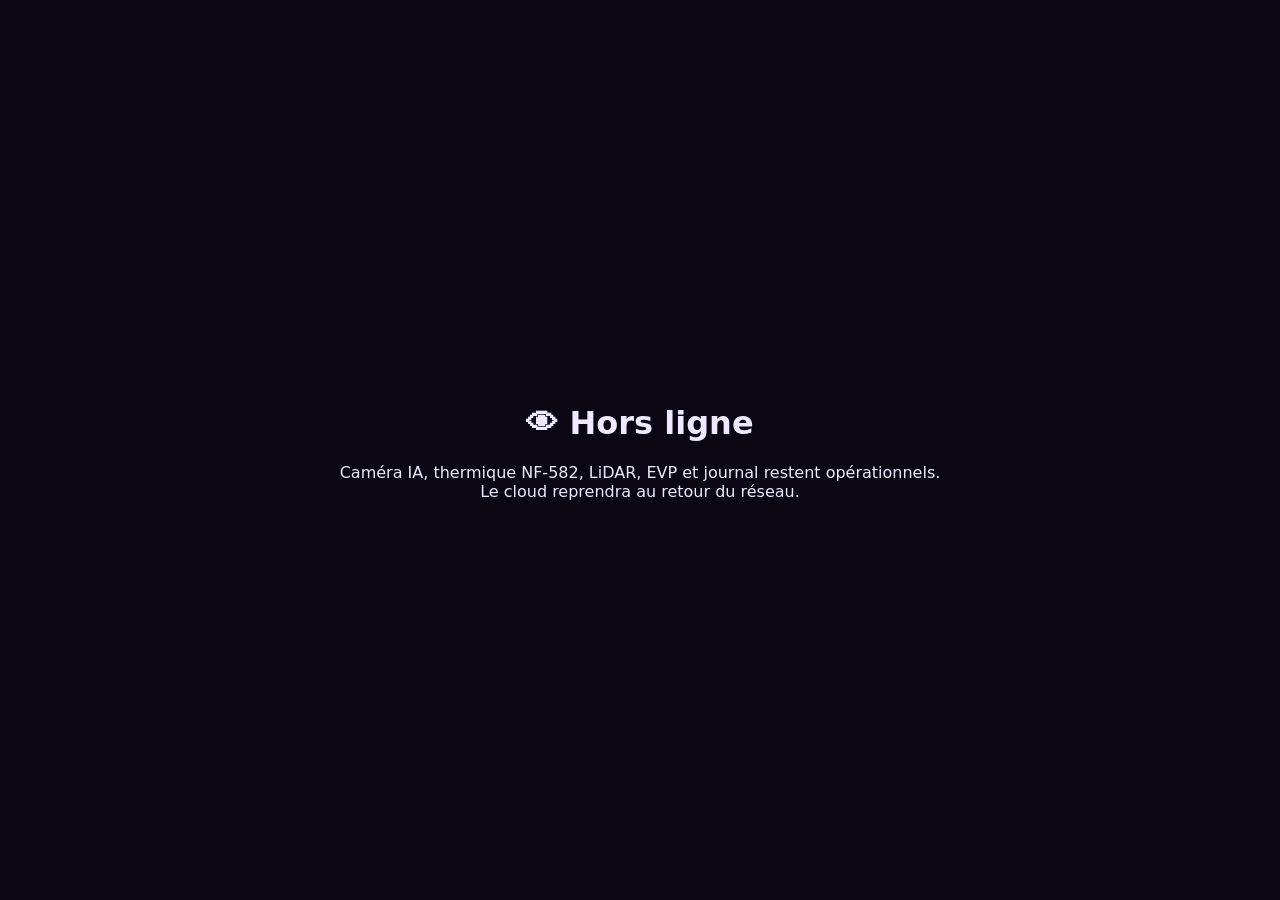
<file: offline.html>
<!doctype html><meta charset="utf-8"><meta name="viewport" content="width=device-width,initial-scale=1">
<title>Hors ligne — Paranormal by Kevin</title>
<body style="background:#0b0614;color:#efe9ff;font-family:system-ui;display:grid;place-items:center;height:100vh;margin:0">
<div style="text-align:center"><h1>👁 Hors ligne</h1>
<p>Caméra IA, thermique NF-582, LiDAR, EVP et journal restent opérationnels.<br>
Le cloud reprendra au retour du réseau.</p></div></body>
</file>
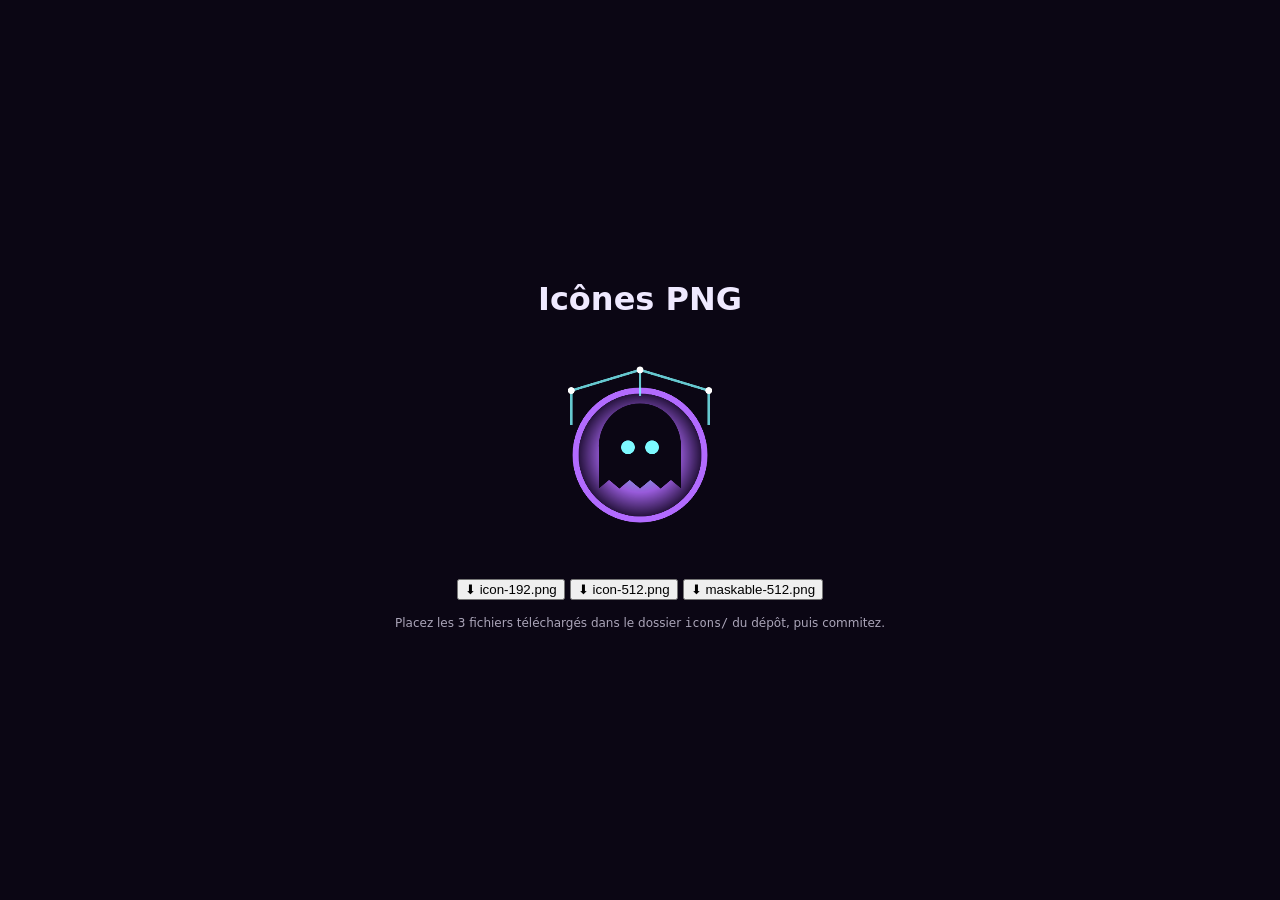
<file: tools/gen-icons.html>
<!doctype html><meta charset="utf-8"><title>Générateur d'icônes — Paranormal by Kevin</title>
<body style="font-family:system-ui;background:#0b0614;color:#efe9ff;display:grid;place-items:center;height:100vh;margin:0">
<div style="text-align:center">
<h1>Icônes PNG</h1>
<canvas id="c" width="512" height="512" style="width:220px;border-radius:24px"></canvas>
<p><button id="b192">⬇ icon-192.png</button> <button id="b512">⬇ icon-512.png</button> <button id="bm">⬇ maskable-512.png</button></p>
<p style="opacity:.7;font-size:12px">Placez les 3 fichiers téléchargés dans le dossier <code>icons/</code> du dépôt, puis commitez.</p>
</div>
<script>
const c=document.getElementById('c'), g=c.getContext('2d');
function draw(maskable){
  g.setTransform(1,0,0,1,0,0); g.fillStyle='#0b0614'; g.fillRect(0,0,512,512);
  const s=maskable?0.8:1, o=(512-512*s)/2;
  g.save(); g.translate(o,o); g.scale(s,s);
  g.strokeStyle='#b26bff'; g.lineWidth=14; g.beginPath(); g.arc(256,270,150,0,7); g.stroke();
  const gr=g.createRadialGradient(256,270,10,256,270,150);
  gr.addColorStop(0,'#7df9ff'); gr.addColorStop(.55,'#b26bff'); gr.addColorStop(1,'#1a0b2e');
  g.globalAlpha=.85; g.fillStyle=gr; g.beginPath(); g.arc(256,270,143,0,7); g.fill(); g.globalAlpha=1;
  g.fillStyle='#0b0614'; g.beginPath(); g.moveTo(160,348); g.lineTo(160,252);
  g.bezierCurveTo(160,196,200,150,256,150); g.bezierCurveTo(312,150,352,196,352,252); g.lineTo(352,348);
  [[328,328],[304,348],[280,328],[256,348],[232,328],[208,348],[184,328],[160,348]].forEach(p=>g.lineTo(p[0],p[1]));
  g.closePath(); g.fill();
  g.fillStyle='#7df9ff'; g.beginPath(); g.arc(228,252,16,0,7); g.fill();
  g.beginPath(); g.arc(284,252,16,0,7); g.fill();
  g.strokeStyle='#7df9ff'; g.lineWidth=6; g.globalAlpha=.8;
  g.beginPath(); g.moveTo(96,120); g.lineTo(256,72); g.lineTo(416,120); g.stroke();
  g.beginPath(); g.moveTo(96,120); g.lineTo(96,200); g.moveTo(416,120); g.lineTo(416,200); g.moveTo(256,72); g.lineTo(256,132); g.stroke();
  g.globalAlpha=1; g.fillStyle='#fff';
  [[96,120],[256,72],[416,120]].forEach(p=>{ g.beginPath(); g.arc(p[0],p[1],8,0,7); g.fill(); });
  g.restore();
}
function dl(name,mask,size){ draw(mask);
  const t=document.createElement('canvas'); t.width=t.height=size;
  t.getContext('2d').drawImage(c,0,0,size,size);
  t.toBlob(b=>{ const a=document.createElement('a'); a.href=URL.createObjectURL(b); a.download=name; a.click(); },'image/png'); }
document.getElementById('b192').onclick=()=>dl('icon-192.png',false,192);
document.getElementById('b512').onclick=()=>dl('icon-512.png',false,512);
document.getElementById('bm').onclick=()=>dl('maskable-512.png',true,512);
draw(false);
</script>
</file>
